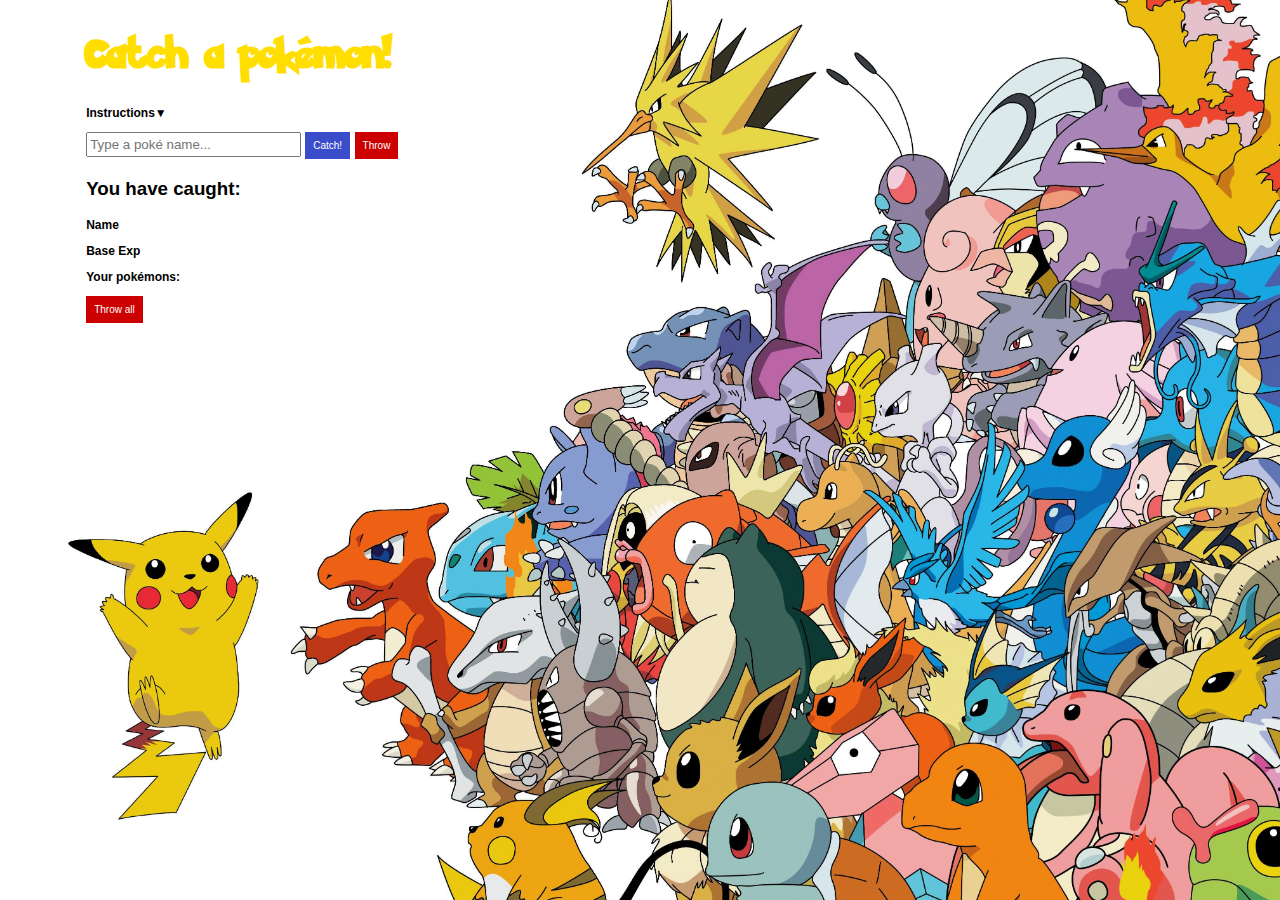
<file: catchPoke/index.html>
<!DOCTYPE html>
<html>
  <head lang="en">
    <meta charset="UTF-8" />
    <meta name="viewport" content="width=device-width, initial-scale=1.0" />
    <link rel="stylesheet" href="css/main.css" />
    <title>Pokémon</title>
  </head>
  <body>
    <main>
      <div class="container">
        <div class="autocomplete">
          <h1>Catch a pokémon!</h1>
          <nav>
            <ul>
              <li>
                <a alt="link to instructions">Instructions</a>
                <ul class="orderedList">
                  <li>1. Search for a pokémon</li>
                  <li>2. Catch it by pressing the pokéball</li>
                  <li>
                    3. See base Exp and all the pokémons you've caught below
                  </li>
                  <li>
                    4. Throw a pokémon by insering its name below and press the
                    balck button
                  </li>
                  <li>
                    5. Throw away all caught pokémons on the button below th
                    pokémons
                  </li>
                </ul>
              </li>
            </ul>
          </nav>
          <input
            id="pokemonInput"
            autocomplete="off"
            type="text"
            name="pokémon"
            placeholder="Type a poké name..."
          />
          <input
            alt-text="button for catching pokémons"
            type="submit"
            onClick="caughtPoke()"
            id="catch-button"
            value="Catch!"
          />
          <button type="button" onClick="throwAway()" class="throwbutton">
            Throw
          </button>
          <p id="throwPoke"></p>
        </div>
        <h3>You have caught:</h3>
        <p class="headers">Name</p>
        <p id="pokeName"></p>
        <p class="headers">Base Exp</p>
        <p id="baseExp"></p>
        <p class="headers">Your pokémons:</p>
        <p id="caughtPokes"></p>
        <p id="date"></p>
        <button class="throwbutton" type="button" onClick="throwAwayAll()">
          Throw all
        </button>
      </div>
    </main>
    <script src="js/scirpts.js"></script>
  </body>
</html>
</file>
<file: catchPoke/css/main.css>
@font-face {
  font-family: pokésolid;
  src: url(fonts/PokemonSolid.ttf);
}

body {
  font-family: Arial, Helvetica, sans-serif;
  background: url(img/pokemon.jpg) no-repeat;
  background-size: cover;
  background-attachment: fixed;
  position: top right;
}

.container {
  background: rgba(255, 255, 255, 0.972);
  width: 25%;
  padding-left: 15px;
  margin-left: 5%;
}

nav ul {
  list-style-type: none;
  font-size: 12px;
  font-weight: bold;
  margin-left: -40px;
}

nav a {
  color: #000;
}

a::after {
  content: "\25BC";
  font-style: unset;
}

nav ul li > ul {
  display: none;
}

nav ul li:hover > ul {
  display: block;
}

h1 {
  font-size: 35px;
  font-family: pokésolid;
  color: #ffde00;
  padding-top: 10px;
}

#orderedList {
  display: none;
}

.autocomplete {
  position: relative;
}

p {
  font-size: 12px;
}

.headers {
  font-weight: bold;
}

#pokemonInput {
  padding-top: 1%;
  padding-bottom: 1%;
  padding-right: 10%;
}

button {
  padding: 8px;
  background: #cc0000;
  border: none;
  font-size: 10px;
  color: #fff;
  cursor: pointer;
}

button:hover {
  background: #ff0000;
}

#catch-button {
  padding: 8px;
  background: #3b4cca;
  border: none;
  font-size: 10px;
  color: #fff;
  cursor: pointer;
}

#catch-button:hover {
  background: #5f70ee;
}

.result {
  background: #000;
}

.pokeItems {
  font-size: 14px;
  cursor: pointer;
}

.pokeItems li {
  list-style: none;
  padding-left: 1px;
}

.pokeItems li:hover {
  background: #ffde00;
}

@media screen and (max-width: 1024px) {
  h1 {
    font-size: 4vw;
  }
}
</file>
